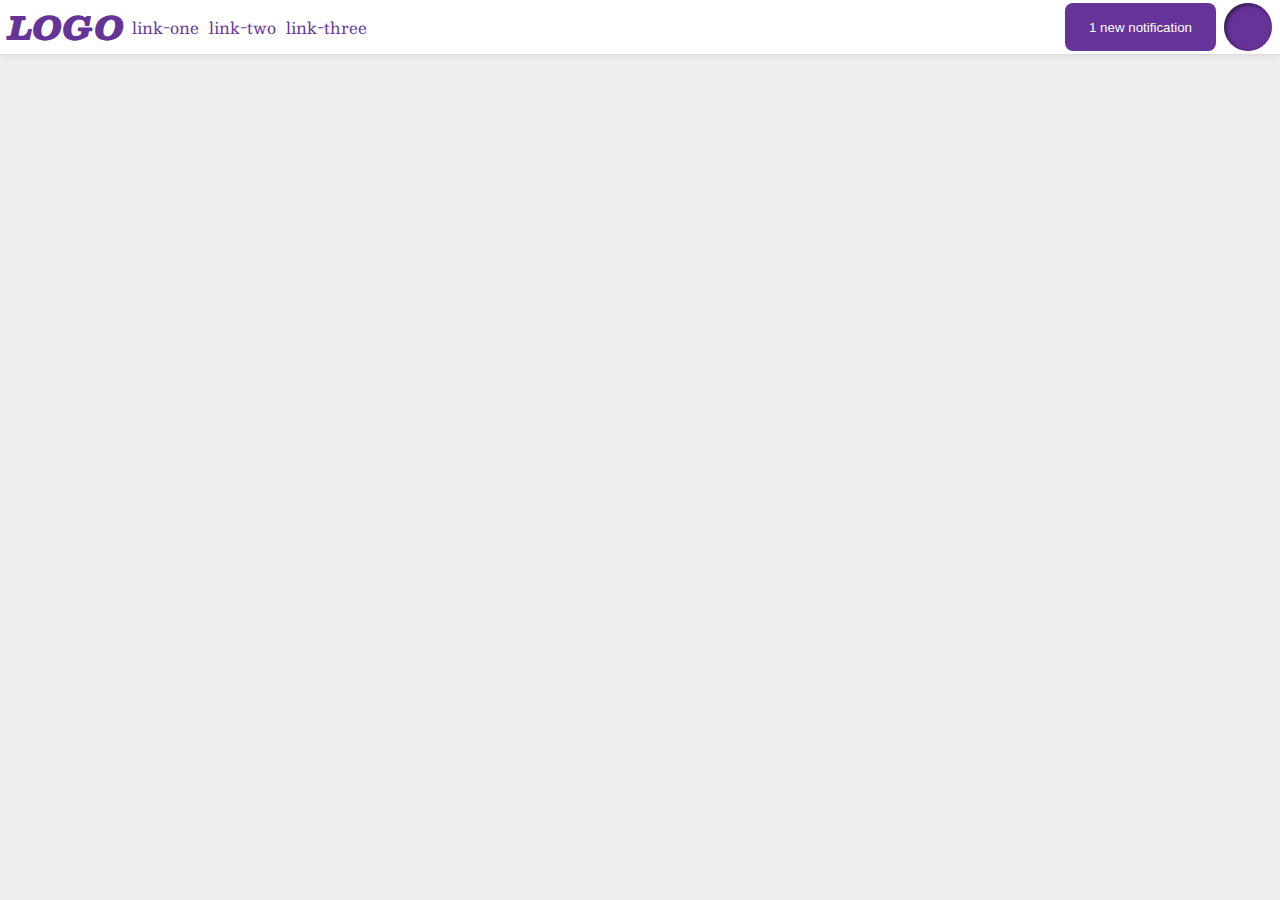
<file: flex/03-flex-header-2/index.html>
<!DOCTYPE html>
<html lang="en">

<head>
  <meta charset="UTF-8">
  <meta http-equiv="X-UA-Compatible" content="IE=edge">
  <meta name="viewport" content="width=device-width, initial-scale=1.0">
  <title>Flex Header 2</title>
  <link rel="stylesheet" href="style.css">
</head>

<body>
  <div class="header">
    <div class="left">
      <div class="logo">
        LOGO
      </div>
      <ul class="links">
        <li><a href="google.com">link-one</a></li>
        <li><a href="google.com">link-two</a></li>
        <li><a href="google.com">link-three</a></li>
      </ul>
    </div>
    <div class="right">
      <button class="notifications">
        1 new notification
      </button>
      <div class="profile-image"></div>
    </div>
  </div>
</body>

</html>
</file>
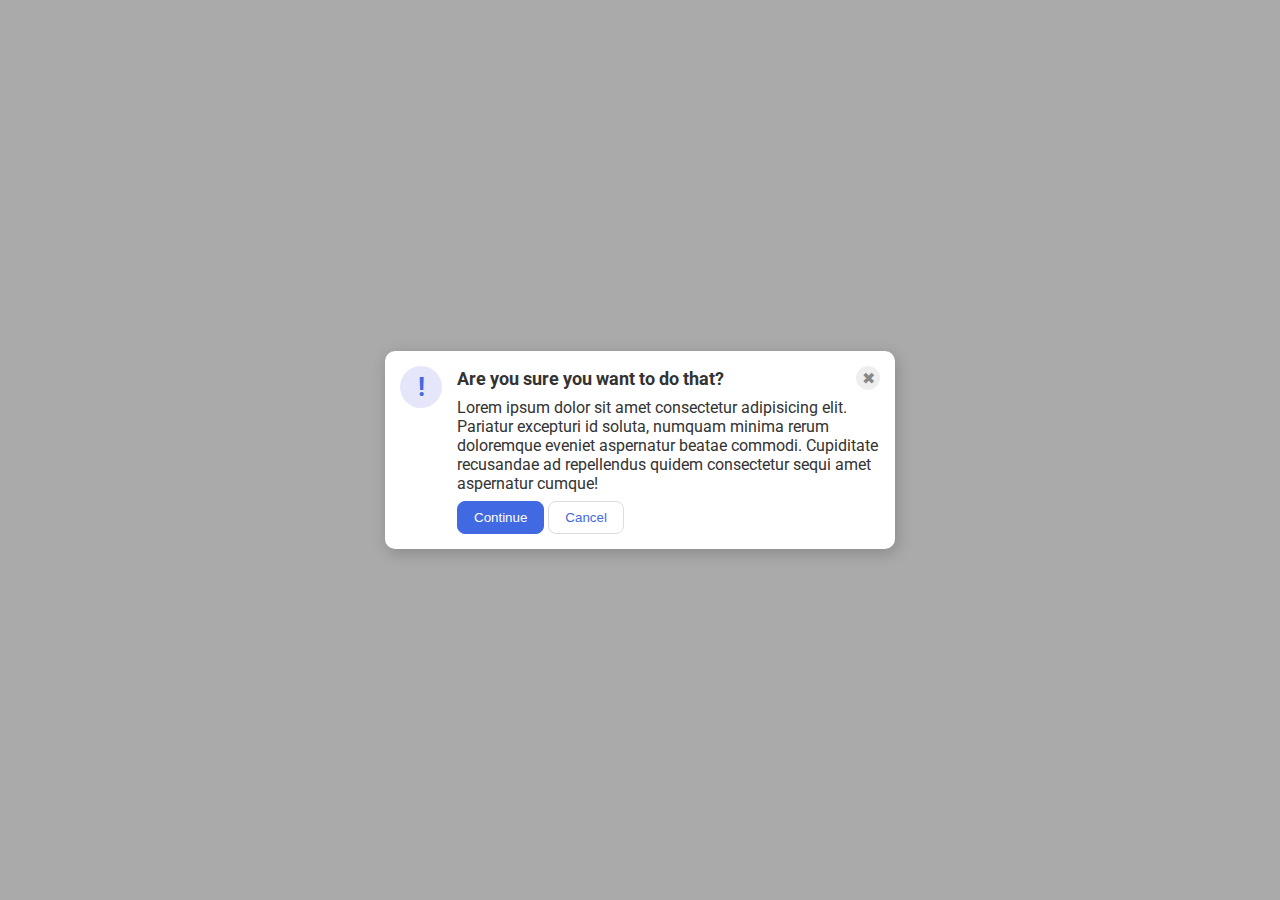
<file: flex/05-flex-modal/index.html>
<!DOCTYPE html>
<html lang="en">

<head>
  <meta charset="UTF-8">
  <meta http-equiv="X-UA-Compatible" content="IE=edge">
  <meta name="viewport" content="width=device-width, initial-scale=1.0">
  <link rel="stylesheet" href="style.css">
  <title>Modal</title>
</head>

<body>
  <div class="modal">
    <div class="icon">!</div>

    <div class="content">
      <div class="top">
        <div class="header">Are you sure you want to do that?</div>

        <button class="close-button">✖</button>
      </div>

      <div class="text">Lorem ipsum dolor sit amet consectetur adipisicing elit. Pariatur excepturi id soluta, numquam
        minima rerum doloremque eveniet aspernatur beatae commodi. Cupiditate recusandae ad repellendus quidem
        consectetur sequi amet aspernatur cumque!</div>
      
        <div class="bot">
        <button class="continue">Continue</button>
        <button class="cancel">Cancel</button>
      </div>
    </div>

  </div>
</body>

</html>
</file>
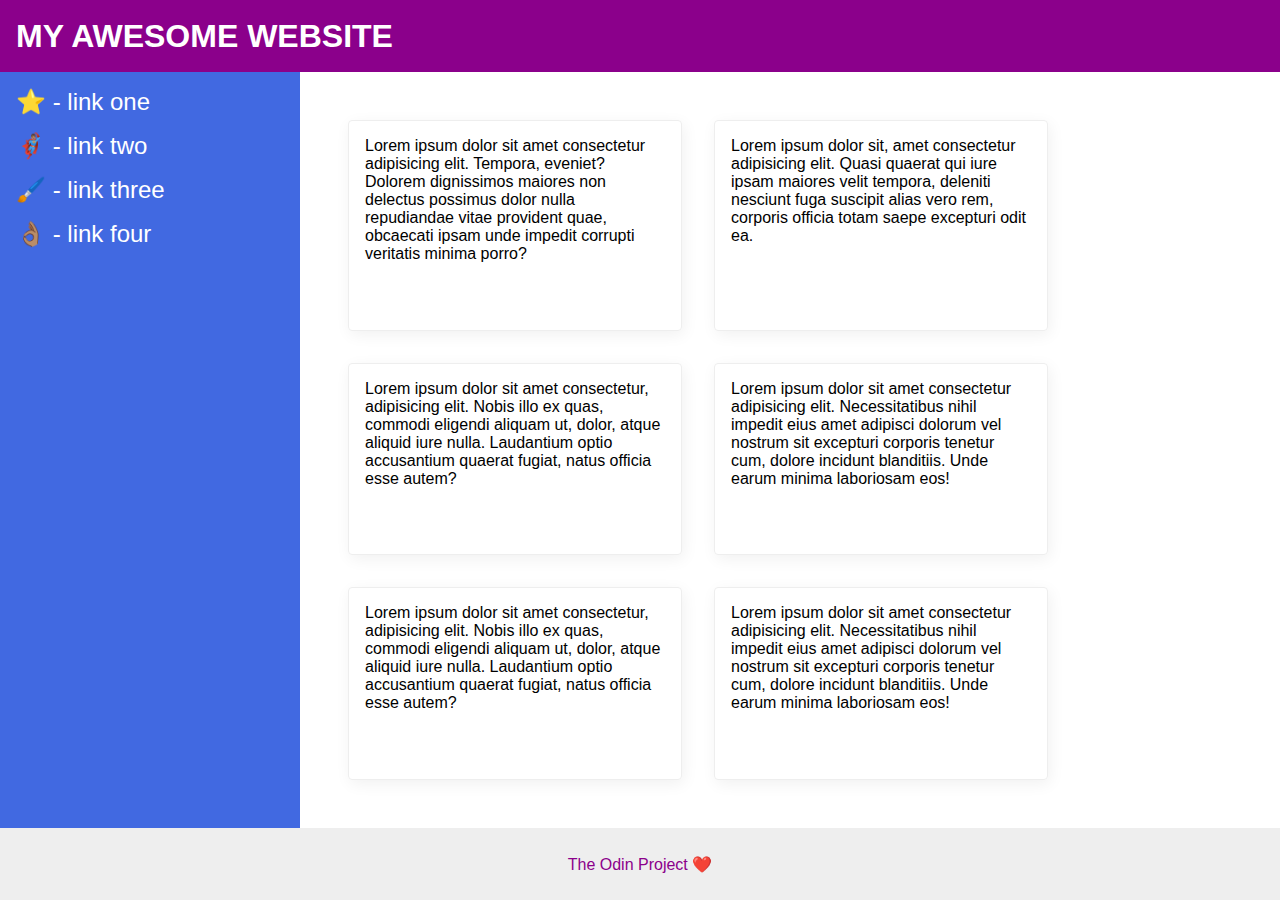
<file: flex/07-flex-layout-2/index.html>
<!DOCTYPE html>
<html lang="en">

<head>
  <meta charset="UTF-8">
  <meta http-equiv="X-UA-Compatible" content="IE=edge">
  <meta name="viewport" content="width=device-width, initial-scale=1.0">
  <title>The Holy Grail</title>
  <link rel="stylesheet" href="style.css">
</head>

<body>

  <div class="header">
    MY AWESOME WEBSITE
  </div>

  <div class="bottom">
    <div class="middle">

      <div class="sidebar">
        <ul>
          <li><a href="#">⭐ - link one</a></li>
          <li><a href="#">🦸🏽‍♂️ - link two</a></li>
          <li><a href="#">🖌️ - link three</a></li>
          <li><a href="#">👌🏽 - link four</a></li>
        </ul>
      </div>

      <div class="contentitems">
        <div class="card">Lorem ipsum dolor sit amet consectetur adipisicing elit. Tempora, eveniet? Dolorem dignissimos
          maiores non delectus possimus dolor nulla repudiandae vitae provident quae, obcaecati ipsam unde impedit
          corrupti
          veritatis minima porro?</div>
        <div class="card">Lorem ipsum dolor sit, amet consectetur adipisicing elit. Quasi quaerat qui iure ipsam maiores
          velit tempora, deleniti nesciunt fuga suscipit alias vero rem, corporis officia totam saepe excepturi odit ea.
        </div>
        <div class="card">Lorem ipsum dolor sit amet consectetur, adipisicing elit. Nobis illo ex quas, commodi eligendi
          aliquam ut, dolor, atque aliquid iure nulla. Laudantium optio accusantium quaerat fugiat, natus officia esse
          autem?</div>
        <div class="card">Lorem ipsum dolor sit amet consectetur adipisicing elit. Necessitatibus nihil impedit eius
          amet
          adipisci dolorum vel nostrum sit excepturi corporis tenetur cum, dolore incidunt blanditiis. Unde earum minima
          laboriosam eos!</div>
        <div class="card">Lorem ipsum dolor sit amet consectetur, adipisicing elit. Nobis illo ex quas, commodi eligendi
          aliquam ut, dolor, atque aliquid iure nulla. Laudantium optio accusantium quaerat fugiat, natus officia esse
          autem?</div>
        <div class="card">Lorem ipsum dolor sit amet consectetur adipisicing elit. Necessitatibus nihil impedit eius
          amet
          adipisci dolorum vel nostrum sit excepturi corporis tenetur cum, dolore incidunt blanditiis. Unde earum minima
          laboriosam eos!</div>
      </div>
    </div>

    <div class="footer">
      The Odin Project ❤️
    </div>
  </div>
</body>

</html>
</file>
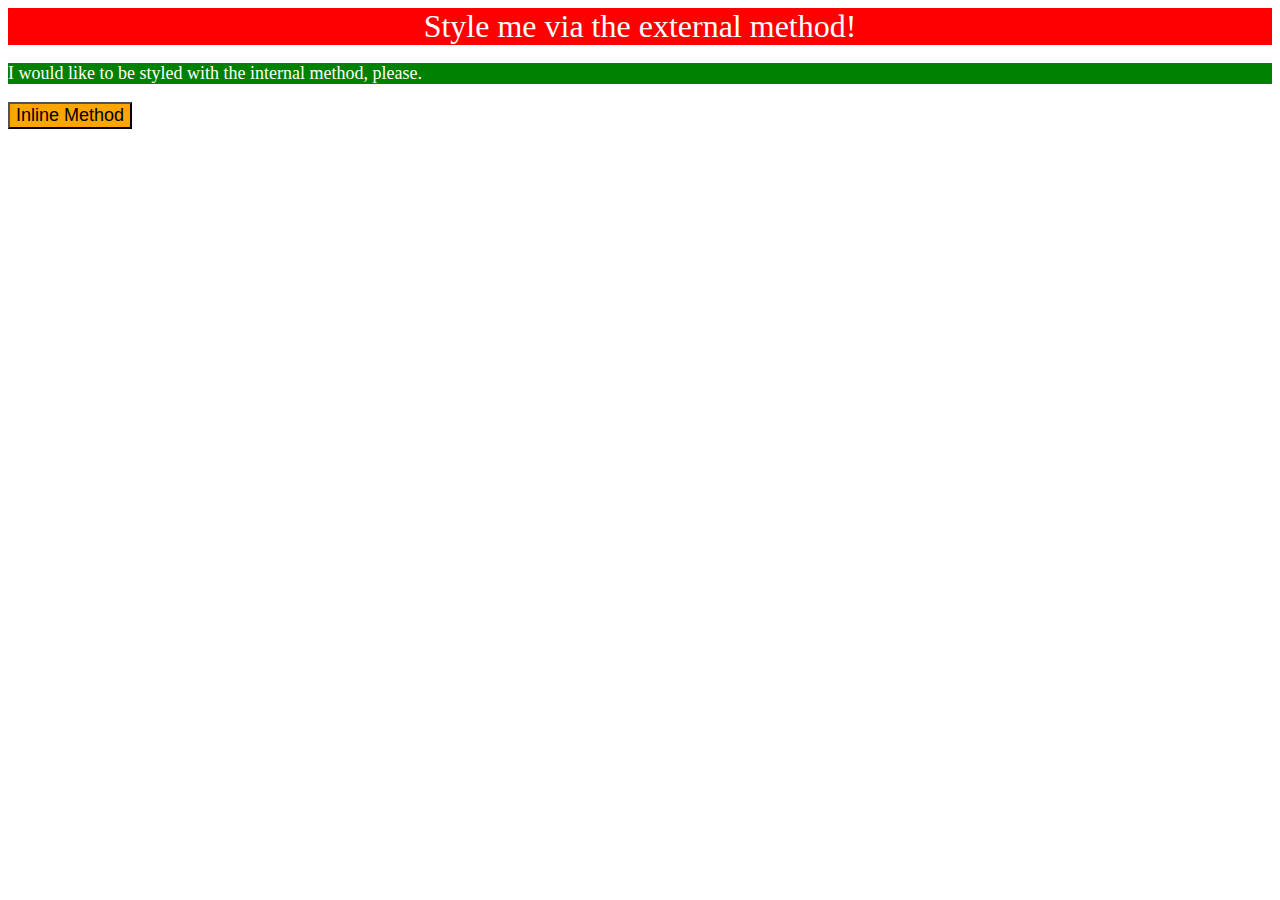
<file: foundations/01-css-methods/index.html>
<!DOCTYPE html>
<html lang="en">
  <head>
    <meta charset="UTF-8">
    <meta http-equiv="X-UA-Compatible" content="IE=edge">
    <meta name="viewport" content="width=device-width, initial-scale=1.0">
    <title>Methods for Adding CSS</title>
    <link rel="stylesheet" href="./style.css">
  </head>
  <body>
    <style>
      p{
        color: white;
        background-color: green;
        font-size: 18px;
      }
    </style>
    <div>Style me via the external method!</div>
    <p>I would like to be styled with the internal method, please.</p>
    <button style="background-color: orange; font-size: 18px;">Inline Method</button>
  </body>
</html>
</file>
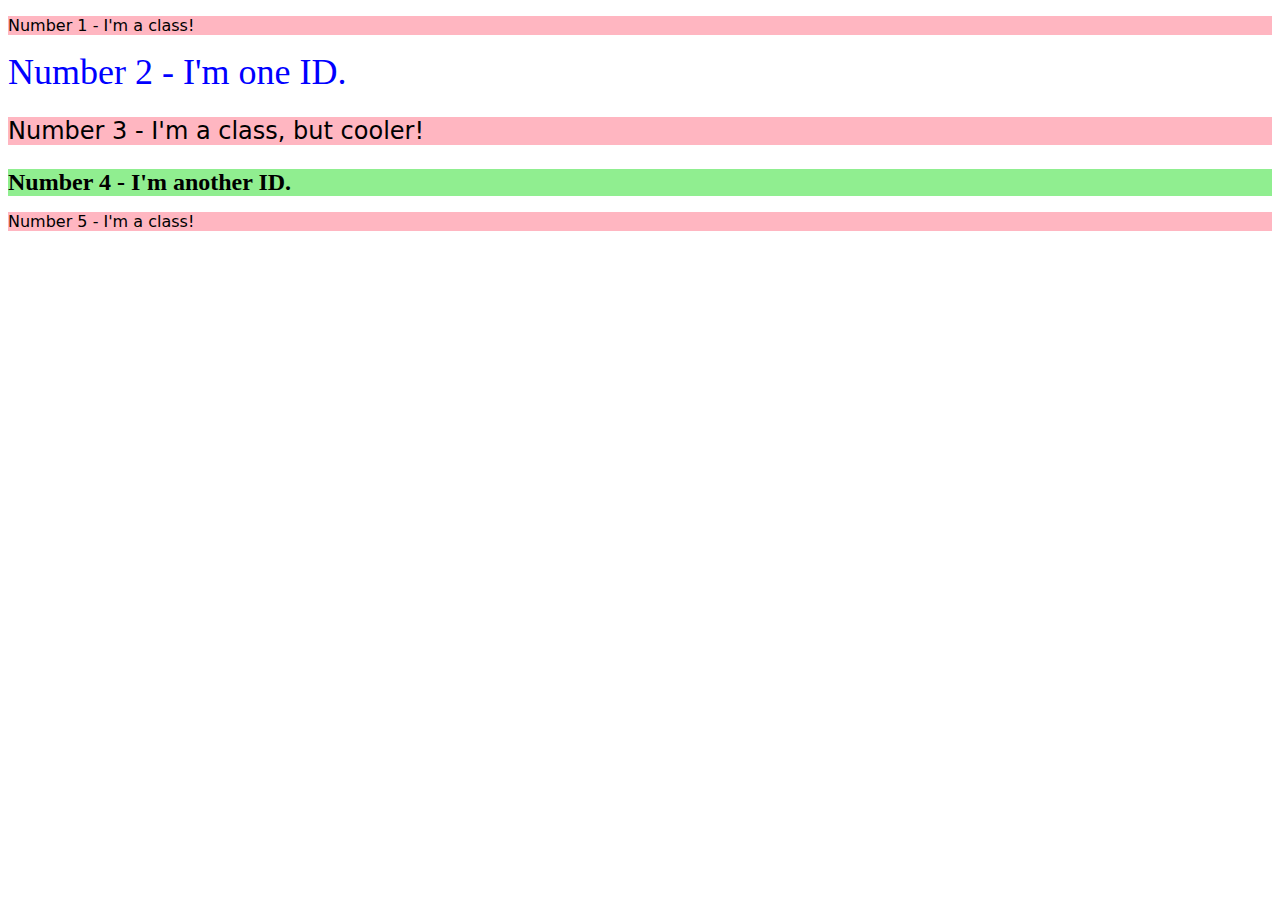
<file: foundations/02-class-id-selectors/index.html>
<!DOCTYPE html>
<html lang="en">
  <head>
    <meta charset="UTF-8">
    <meta http-equiv="X-UA-Compatible" content="IE=edge">
    <meta name="viewport" content="width=device-width, initial-scale=1.0">
    <title>Class and ID Selectors</title>
    <link rel="stylesheet" href="style.css">
  </head>
  <body>
    <p class="odd">Number 1 - I'm a class!</p>
    <div id="two">Number 2 - I'm one ID.</div>
    <p class="odd three">Number 3 - I'm a class, but cooler!</p>
    <div id="four">Number 4 - I'm another ID.</div>
    <p class="odd">Number 5 - I'm a class!</p>
  </body>
</html>
</file>
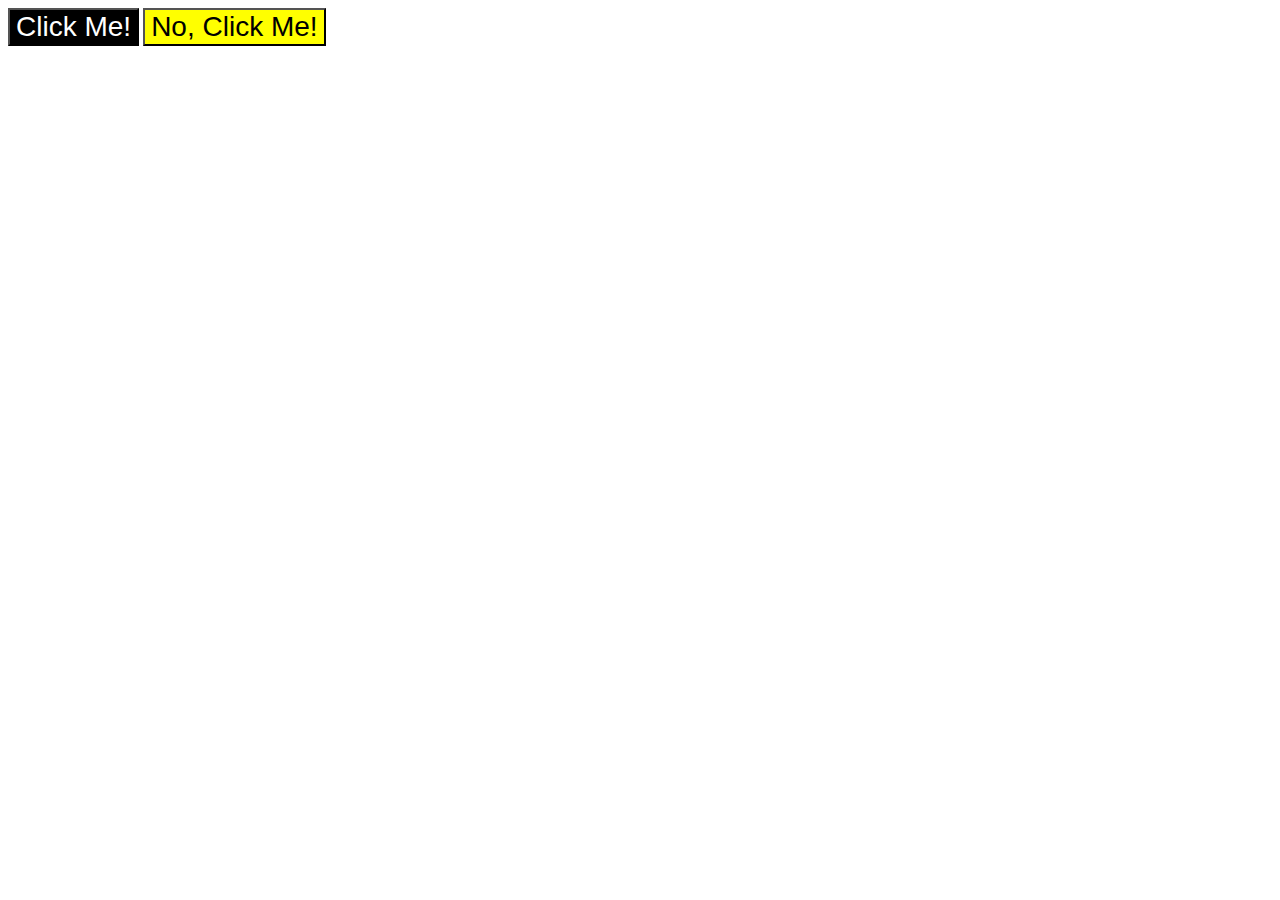
<file: foundations/03-grouping-selectors/index.html>
<!DOCTYPE html>
<html lang="en">
  <head>
    <meta charset="UTF-8">
    <meta http-equiv="X-UA-Compatible" content="IE=edge">
    <meta name="viewport" content="width=device-width, initial-scale=1.0">
    <title>Grouping Selectors</title>
    <link rel="stylesheet" href="style.css">
  </head>
  <body>
    <button class="button1">Click Me!</button>
    <button class="button2">No, Click Me!</button>
  </body>
</html>
</file>
<file: flex/03-flex-header-2/style.css>
/* this is some magical font-importing.  
you'll learn about it later. */
@import url('https://fonts.googleapis.com/css2?family=Besley:ital,wght@0,400;1,900&display=swap');

body {
  margin: 0;
  background: #eee;
  font-family: Besley, serif;
}

.header {
  background: white;
  border-bottom: 1px solid #ddd;
  box-shadow: 0 0 8px rgba(0,0,0,.1);
  display: flex;
  justify-content: space-between;
  align-items: center;
  gap: 16px;
  padding-left: 8px;
  padding-right: 8px;
}

.profile-image {
  background: rebeccapurple;
  box-shadow: inset 2px 2px 4px rgba(0,0,0,.5);
  border-radius: 50%;
  width: 48px;
  height: 48px;
}

.logo {
  color: rebeccapurple;
  font-size: 32px;
  font-weight: 900;
  font-style: italic;
}

button {
  border: none;
  border-radius: 8px;
  background: rebeccapurple;
  color: white;
  padding: 8px 24px;
}

a {
  /* this removes the line under our links */
  text-decoration: none;
  color: rebeccapurple;
}

ul {
  list-style-type: none;
}

.links{
  display: flex;
  gap: 10px;
  margin: 0;
  padding: 0;
  align-items: center;
}

.right,.left{
  display: flex;
  gap: 8px;
  justify-content: center;
}
</file>
<file: flex/05-flex-modal/style.css>
@import url('https://fonts.googleapis.com/css2?family=Roboto:wght@400;700&display=swap');

html, body {
  height: 100%;
}

body {
  font-family: Roboto, sans-serif;
  margin: 0;
  background: #aaa;
  color: #333;
  /* I'll give you this one for free lol */
  display: flex;
  align-items: center;
  justify-content: center;
}

.modal {
  background: white;
  width: 480px;
  border-radius: 10px;
  box-shadow: 2px 4px 16px rgba(0,0,0,.2);
  display: flex;
  padding: 15px;
}

.top{
  display: flex;
  align-items: center;
  justify-content: space-between;
}

.header{
  font-weight: bold;
  font-size: 18px;
}

.content{
  display: flex;
  flex-direction: column;
  gap: 8px;
}

.icon {
  color: royalblue;
  font-size: 26px;
  font-weight: 700;
  background: lavender;
  width: 42px;
  height: 42px;
  border-radius: 50%;
  display: flex;
  align-items: center;
  justify-content: center;
  min-width: 42px;
  margin-right: 15px;
}

.close-button {
  background: #eee;
  border-radius: 50%;
  color: #888;
  font-weight: 400;
  font-size: 16px;
  height: 24px;
  width: 24px;
  display: flex;
  align-items: center;
  justify-content: center;
  border: 1px solid #eee;
  padding: 0;
}

button {
  cursor: pointer;
  padding: 8px 16px;
  border-radius: 8px;
}

button.continue {
  background: royalblue;
  border: 1px solid royalblue;
  color: white;
}

button.cancel {
  background: white;
  border: 1px solid #ddd;
  color: royalblue;
}
</file>
<file: flex/07-flex-layout-2/style.css>
body {
  font-family: -apple-system, BlinkMacSystemFont, 'Segoe UI', Roboto, Oxygen, Ubuntu, Cantarell, 'Open Sans', 'Helvetica Neue', sans-serif;
  margin: 0;
  min-height: 100vh;
}

.header {
  height: 72px;
  background: darkmagenta;
  color: white;
  font-size: 32px;
  font-weight: 900;
  display: flex;
  align-items: center;
  padding-left: 16px;
}

.footer {
  height: 72px;
  background: #eee;
  color: darkmagenta;
}

.sidebar {
  width: 300px;
  background: royalblue;
  box-sizing: border-box;
}

.card {
  border: 1px solid #eee;
  box-shadow: 2px 4px 16px rgba(0,0,0,.06);
  border-radius: 4px;
}

/* -------- */

body{
  display: flex;
  flex-direction: column;
}

.middle{
  display: flex;
  flex-grow: 1;
}

.bottom{
  display: flex;
  flex-direction: column;
  justify-content: space-between;
  flex: 1;
}

.sidebar{
  padding: 16px;
  flex-basis: 300px;
  flex-shrink: 0;
}

.contentitems{
  display: flex;
  padding: 32px;
  flex-wrap: wrap;
}

a{
  text-decoration: none;
  font-size: 24px;
  color: white;
}

li{
  margin-bottom: 16px;
}

ul{
  list-style-type: none;
  padding: 0;
  margin: 0;
}

.footer{
  display: flex;
  flex-grow: 0;
  justify-content: center;
  align-items: center;
}

.card{
  padding: 16px;
  margin: 16px;
  max-width: 300px;
}
</file>
<file: foundations/01-css-methods/style.css>
div{
    color: white;
    background-color: red;
    font-size: 32px;
    text-align: center;
}
</file>
<file: foundations/02-class-id-selectors/style.css>
.odd{
    background-color: lightpink;
    font-family: verdana, 'Dejavu Sans', sans-serif;
}

#two{
    color: blue;
    font-size: 36px;
}

.three{
    font-size: 24px;
}

#four{
    background-color: lightgreen;
    font-size: 24px;
    font-weight: bold;
}
</file>
<file: foundations/03-grouping-selectors/style.css>
.button1{
    background-color: black;
    color: white;
}

.button2{
    background-color: yellow;
}

button{
    font-size: 28px;
    font-family: Helvetica,'Times New Roman',sans-serif;
}
</file>
